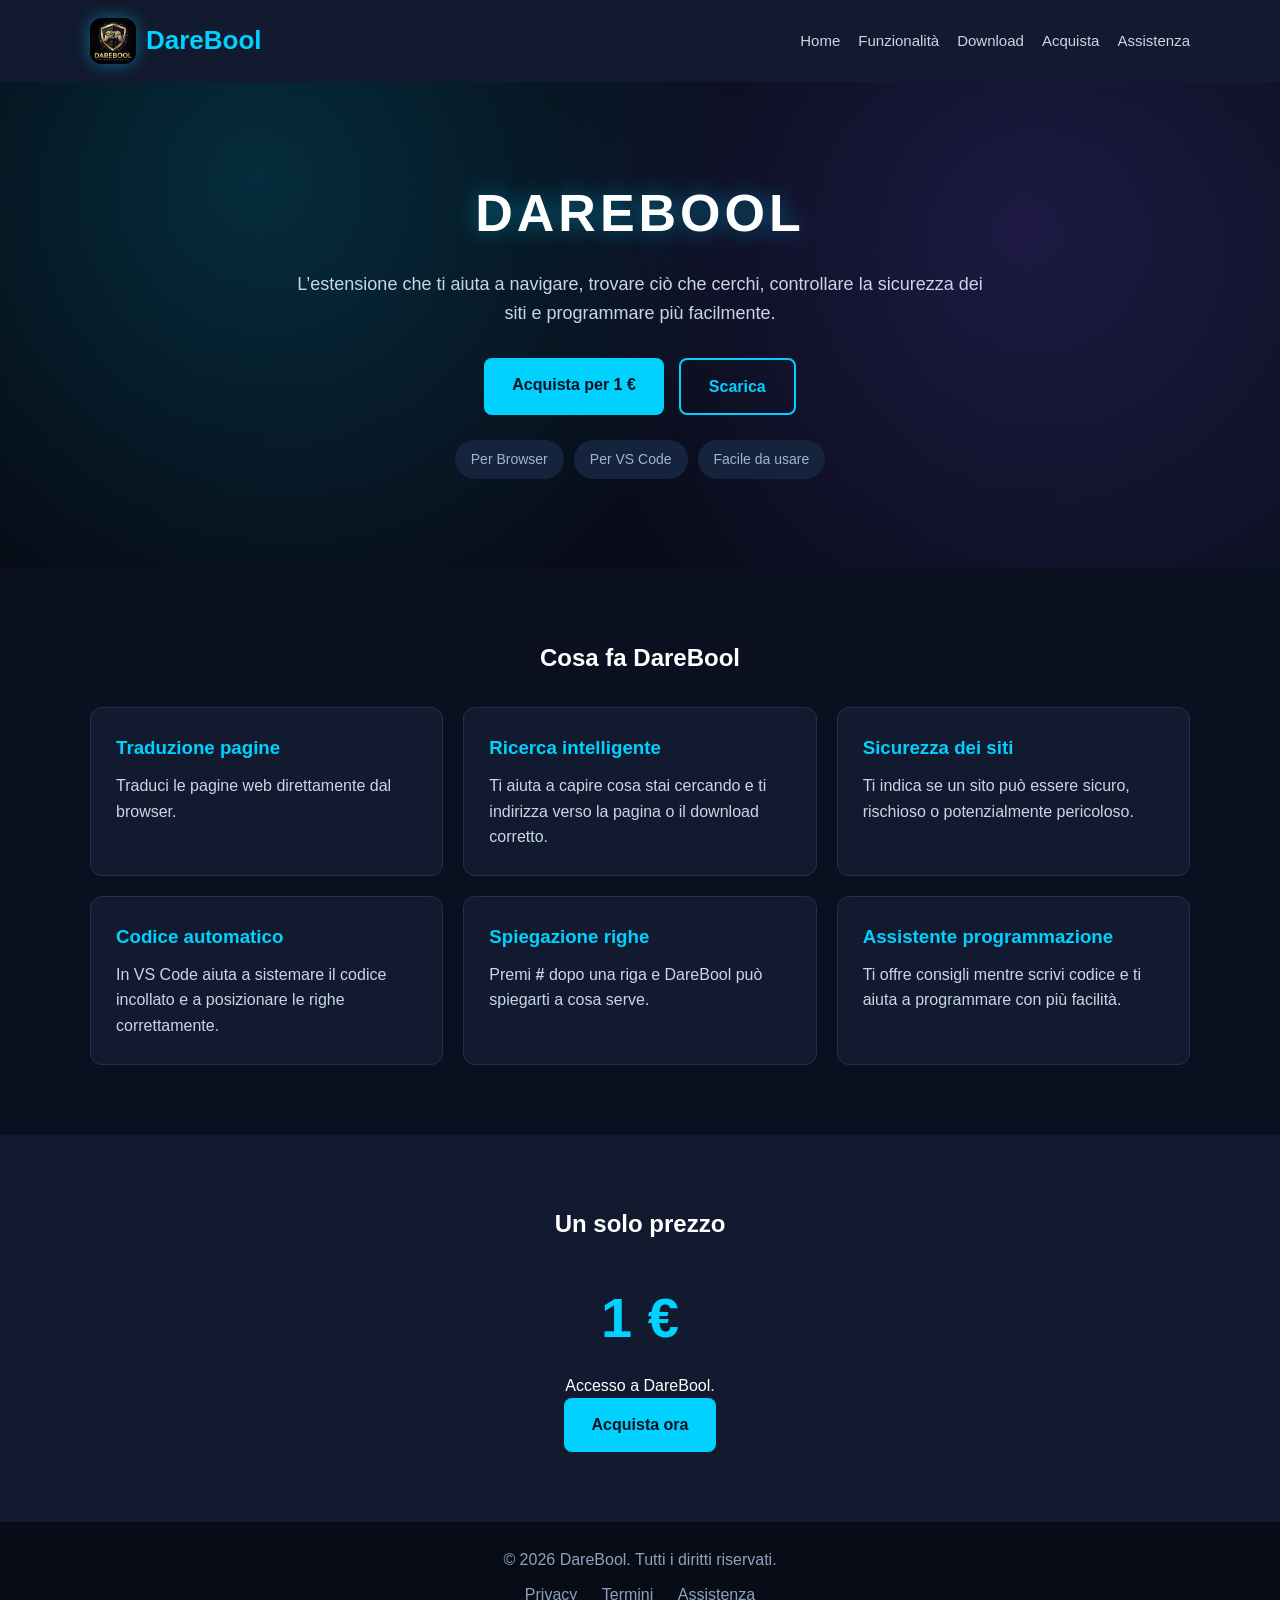
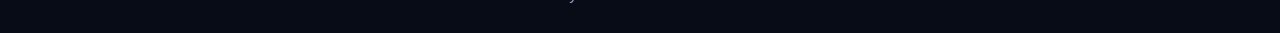
<file: index.html>
<!DOCTYPE html>
<html lang="it">
<head>
  <meta charset="UTF-8">
  <meta name="viewport" content="width=device-width, initial-scale=1.0">
  <title>DareBool — Estensione per Browser e VS Code</title>
  <link rel="stylesheet" href="assets/css/style.css">
</head>
<body>

  <header class="header">
    <div class="container">
      <a href="index.html" class="logo">
        <img src="assets/images/logo.svg" alt="Logo DareBool" class="logo-image">
        <span>Dare<span>Bool</span></span>
      </a>

      <nav class="nav">
        <a href="index.html">Home</a>
        <a href="funzionalita.html">Funzionalità</a>
        <a href="download.html">Download</a>
        <a href="acquista.html">Acquista</a>
        <a href="assistenza.html">Assistenza</a>
      </nav>
    </div>
  </header>

  <section class="hero">
    <div class="container">
      <h1>DAREBOOL</h1>

      <p class="subtitle">
        L’estensione che ti aiuta a navigare, trovare ciò che cerchi,
        controllare la sicurezza dei siti e programmare più facilmente.
      </p>

      <div class="buttons">
        <a href="acquista.html" class="button primary">Acquista per 1 €</a>
        <a href="download.html" class="button secondary">Scarica</a>
      </div>

      <div class="badges">
        <span>Per Browser</span>
        <span>Per VS Code</span>
        <span>Facile da usare</span>
      </div>
    </div>
  </section>

  <section class="features">
    <div class="container">
      <h2>Cosa fa DareBool</h2>

      <div class="cards">

        <div class="card">
          <h3>Traduzione pagine</h3>
          <p>Traduci le pagine web direttamente dal browser.</p>
        </div>

        <div class="card">
          <h3>Ricerca intelligente</h3>
          <p>Ti aiuta a capire cosa stai cercando e ti indirizza verso la pagina o il download corretto.</p>
        </div>

        <div class="card">
          <h3>Sicurezza dei siti</h3>
          <p>Ti indica se un sito può essere sicuro, rischioso o potenzialmente pericoloso.</p>
        </div>

        <div class="card">
          <h3>Codice automatico</h3>
          <p>In VS Code aiuta a sistemare il codice incollato e a posizionare le righe correttamente.</p>
        </div>

        <div class="card">
          <h3>Spiegazione righe</h3>
          <p>Premi <strong>#</strong> dopo una riga e DareBool può spiegarti a cosa serve.</p>
        </div>

        <div class="card">
          <h3>Assistente programmazione</h3>
          <p>Ti offre consigli mentre scrivi codice e ti aiuta a programmare con più facilità.</p>
        </div>

      </div>
    </div>
  </section>

  <section class="price">
    <div class="container">
      <h2>Un solo prezzo</h2>
      <p class="big-price">1 €</p>
      <p>Accesso a DareBool.</p>
      <a href="acquista.html" class="button primary">Acquista ora</a>
    </div>
  </section>

  <footer class="footer">
    <div class="container">
      <p>© 2026 DareBool. Tutti i diritti riservati.</p>

      <div class="footer-links">
        <a href="privacy.html">Privacy</a>
        <a href="termini.html">Termini</a>
        <a href="assistenza.html">Assistenza</a>
      </div>
    </div>
  </footer>

</body>
</html>
</file>
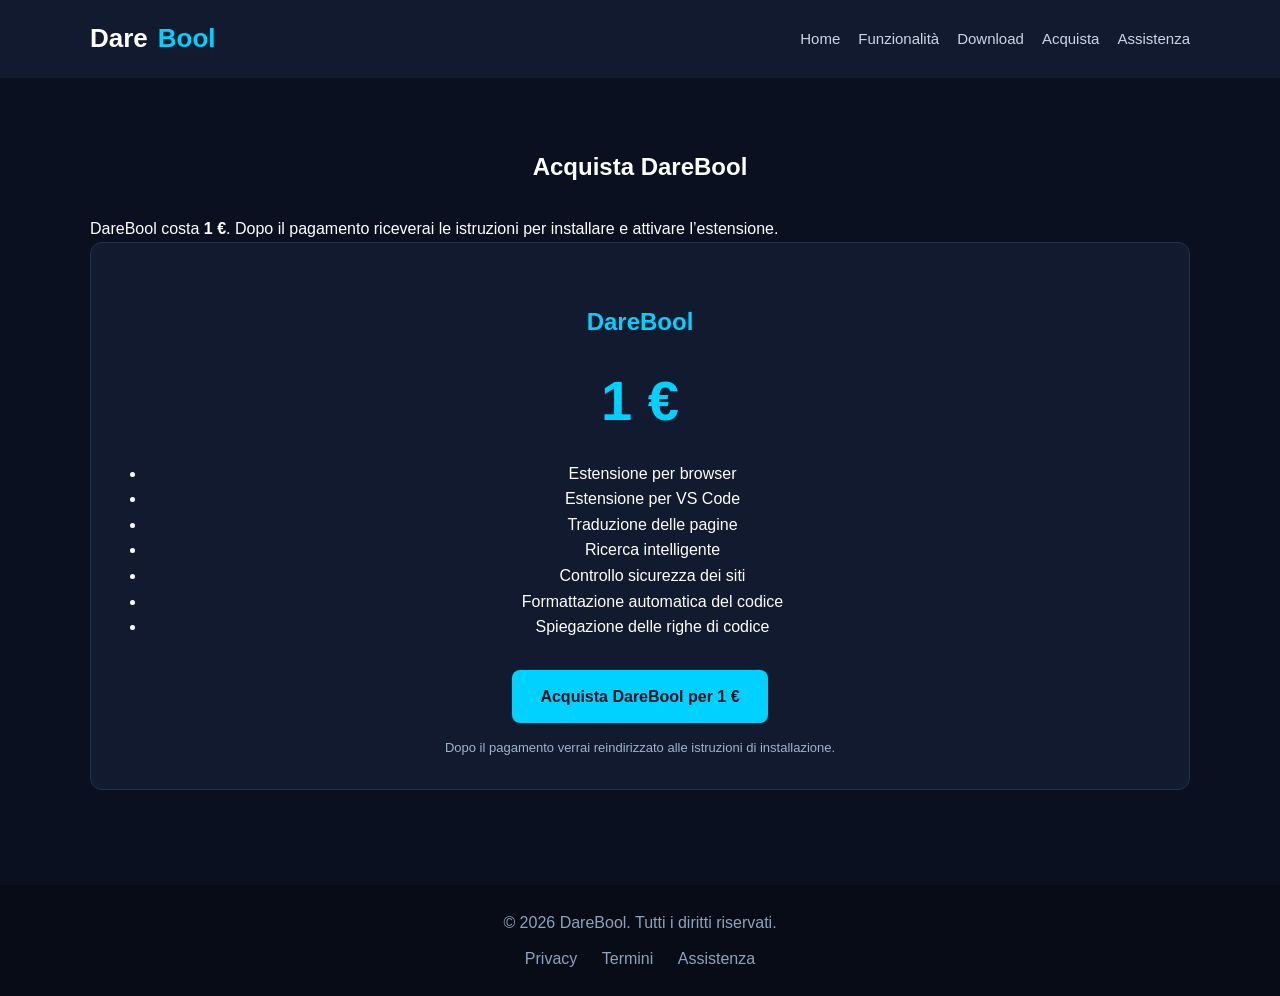
<file: acquista.html>
<!DOCTYPE html>
<html lang="it">
<head>
  <meta charset="UTF-8">
  <meta name="viewport" content="width=device-width, initial-scale=1.0">
  <title>Acquista DareBool</title>
  <link rel="stylesheet" href="assets/css/style.css">
</head>
<body>

  <header class="header">
    <div class="container">
      <a href="index.html" class="logo">Dare<span>Bool</span></a>
      <nav class="nav">
        <a href="index.html">Home</a>
        <a href="funzionalita.html">Funzionalità</a>
        <a href="download.html">Download</a>
        <a href="acquista.html">Acquista</a>
        <a href="assistenza.html">Assistenza</a>
      </nav>
    </div>
  </header>

  <section class="page">
    <div class="container">
      <h1>Acquista DareBool</h1>

      <p>
        DareBool costa <strong>1 €</strong>.
        Dopo il pagamento riceverai le istruzioni per installare e attivare l’estensione.
      </p>

      <div class="buy-box">
        <h2>DareBool</h2>
        <p class="big-price">1 €</p>

        <ul>
          <li>Estensione per browser</li>
          <li>Estensione per VS Code</li>
          <li>Traduzione delle pagine</li>
          <li>Ricerca intelligente</li>
          <li>Controllo sicurezza dei siti</li>
          <li>Formattazione automatica del codice</li>
          <li>Spiegazione delle righe di codice</li>
        </ul>

        <a href="https://buy.stripe.com/INSERISCI_QUI_IL_TUO_LINK" class="button primary">
          Acquista DareBool per 1 €
        </a>

        <p class="small">
          Dopo il pagamento verrai reindirizzato alle istruzioni di installazione.
        </p>
      </div>
    </div>
  </section>

  <footer class="footer">
    <div class="container">
      <p>© 2026 DareBool. Tutti i diritti riservati.</p>

      <div class="footer-links">
        <a href="privacy.html">Privacy</a>
        <a href="termini.html">Termini</a>
        <a href="assistenza.html">Assistenza</a>
      </div>
    </div>
  </footer>

</body>
</html>
</file>
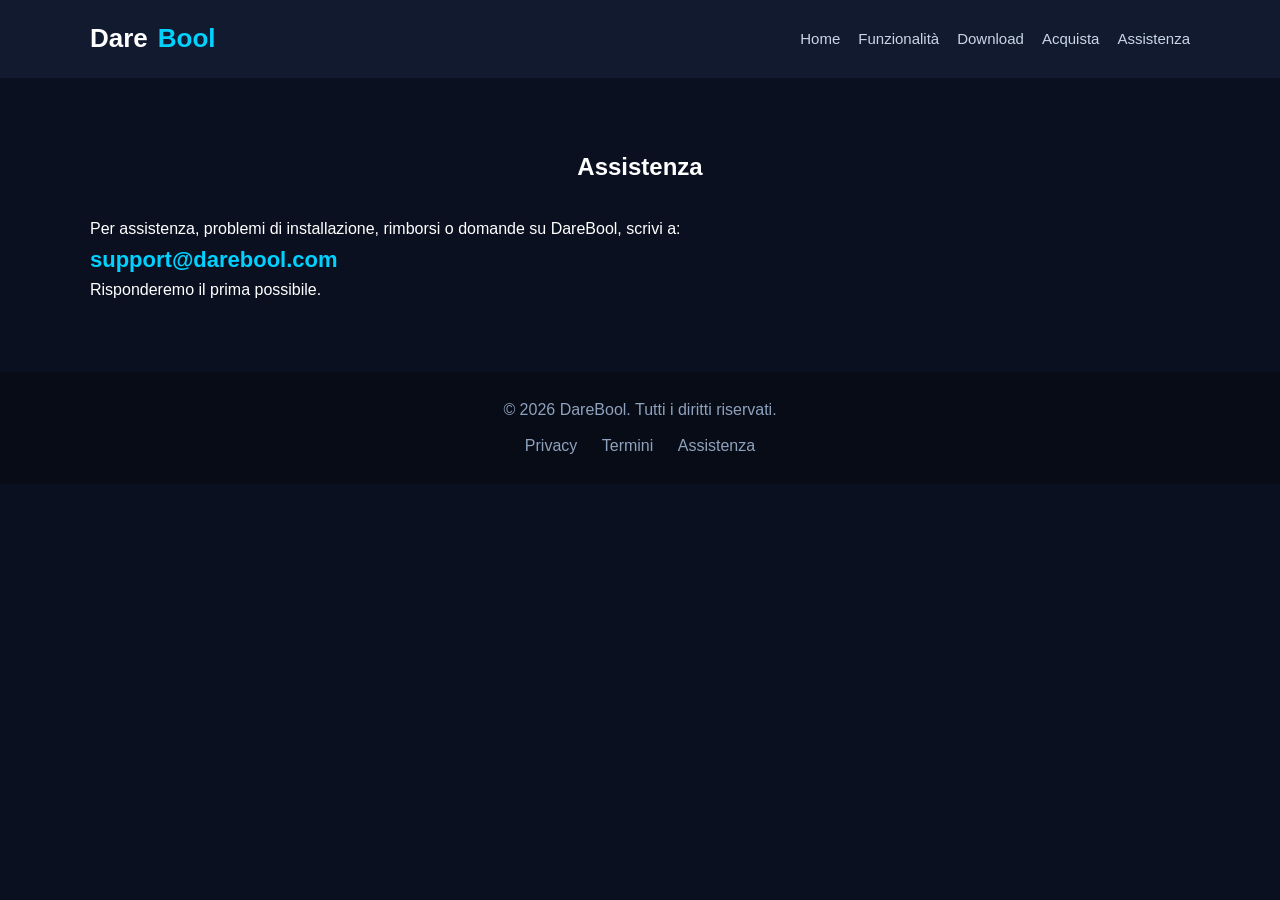
<file: assistenza.html>
<!DOCTYPE html>
<html lang="it">
<head>
  <meta charset="UTF-8">
  <meta name="viewport" content="width=device-width, initial-scale=1.0">
  <title>Assistenza — DareBool</title>
  <link rel="stylesheet" href="assets/css/style.css">
</head>
<body>

  <header class="header">
    <div class="container">
      <a href="index.html" class="logo">Dare<span>Bool</span></a>

      <nav class="nav">
        <a href="index.html">Home</a>
        <a href="funzionalita.html">Funzionalità</a>
        <a href="download.html">Download</a>
        <a href="acquista.html">Acquista</a>
        <a href="assistenza.html">Assistenza</a>
      </nav>
    </div>
  </header>

  <section class="page">
    <div class="container">
      <h1>Assistenza</h1>

      <p>
        Per assistenza, problemi di installazione, rimborsi o domande su DareBool,
        scrivi a:
      </p>

      <p class="email">support@darebool.com</p>

      <p>
        Risponderemo il prima possibile.
      </p>
    </div>
  </section>

  <footer class="footer">
    <div class="container">
      <p>© 2026 DareBool. Tutti i diritti riservati.</p>

      <div class="footer-links">
        <a href="privacy.html">Privacy</a>
        <a href="termini.html">Termini</a>
        <a href="assistenza.html">Assistenza</a>
      </div>
    </div>
  </footer>

</body>
</html>
</file>
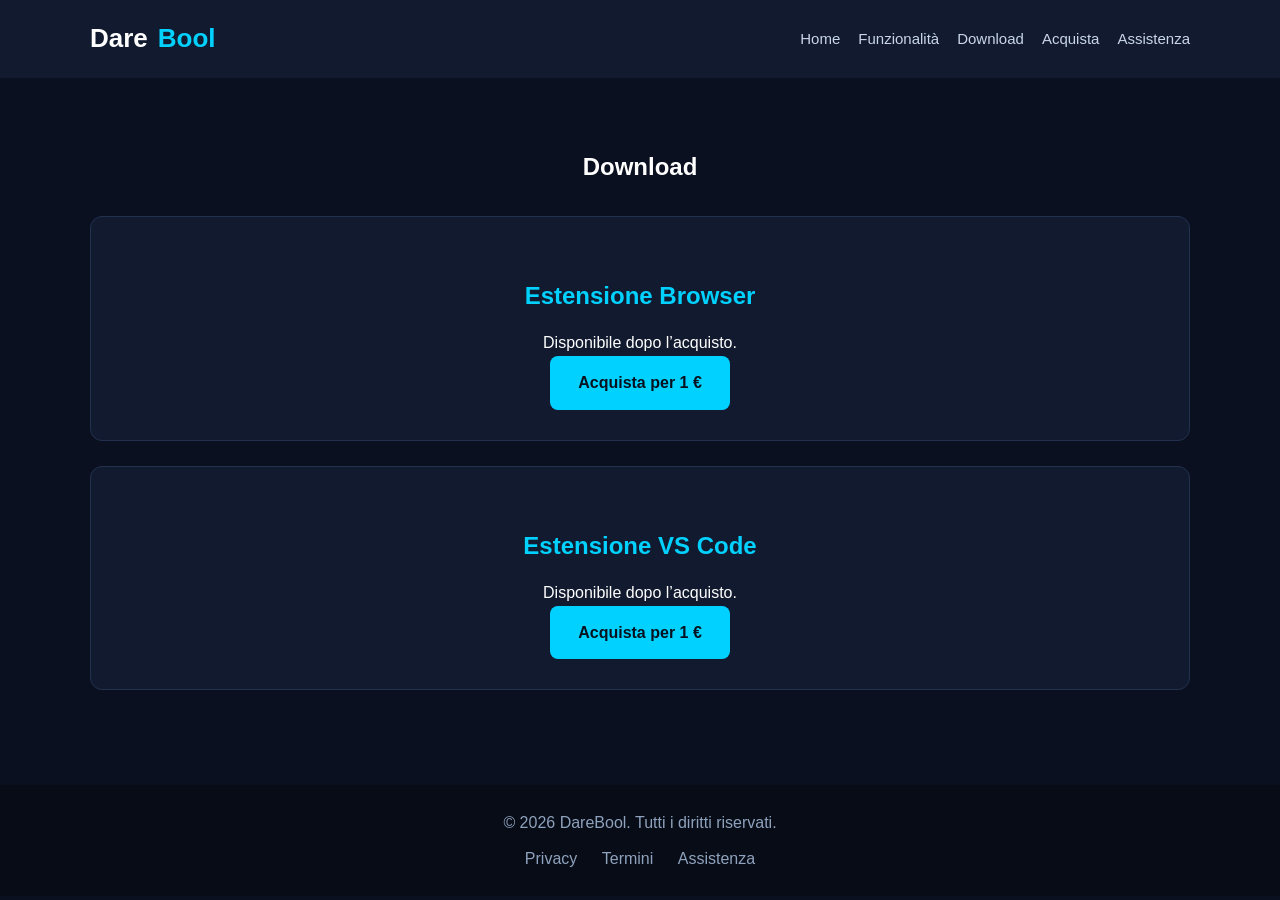
<file: download.html>
<!DOCTYPE html>
<html lang="it">
<head>
  <meta charset="UTF-8">
  <meta name="viewport" content="width=device-width, initial-scale=1.0">
  <title>Download — DareBool</title>
  <link rel="stylesheet" href="assets/css/style.css">
</head>
<body>

  <header class="header">
    <div class="container">
      <a href="index.html" class="logo">Dare<span>Bool</span></a>

      <nav class="nav">
        <a href="index.html">Home</a>
        <a href="funzionalita.html">Funzionalità</a>
        <a href="download.html">Download</a>
        <a href="acquista.html">Acquista</a>
        <a href="assistenza.html">Assistenza</a>
      </nav>
    </div>
  </header>

  <section class="page">
    <div class="container">
      <h1>Download</h1>

      <div class="download-box">
        <h2>Estensione Browser</h2>
        <p>Disponibile dopo l’acquisto.</p>
        <a href="acquista.html" class="button primary">Acquista per 1 €</a>
      </div>

      <div class="download-box">
        <h2>Estensione VS Code</h2>
        <p>Disponibile dopo l’acquisto.</p>
        <a href="acquista.html" class="button primary">Acquista per 1 €</a>
      </div>
    </div>
  </section>

  <footer class="footer">
    <div class="container">
      <p>© 2026 DareBool. Tutti i diritti riservati.</p>

      <div class="footer-links">
        <a href="privacy.html">Privacy</a>
        <a href="termini.html">Termini</a>
        <a href="assistenza.html">Assistenza</a>
      </div>
    </div>
  </footer>

</body>
</html>
</file>
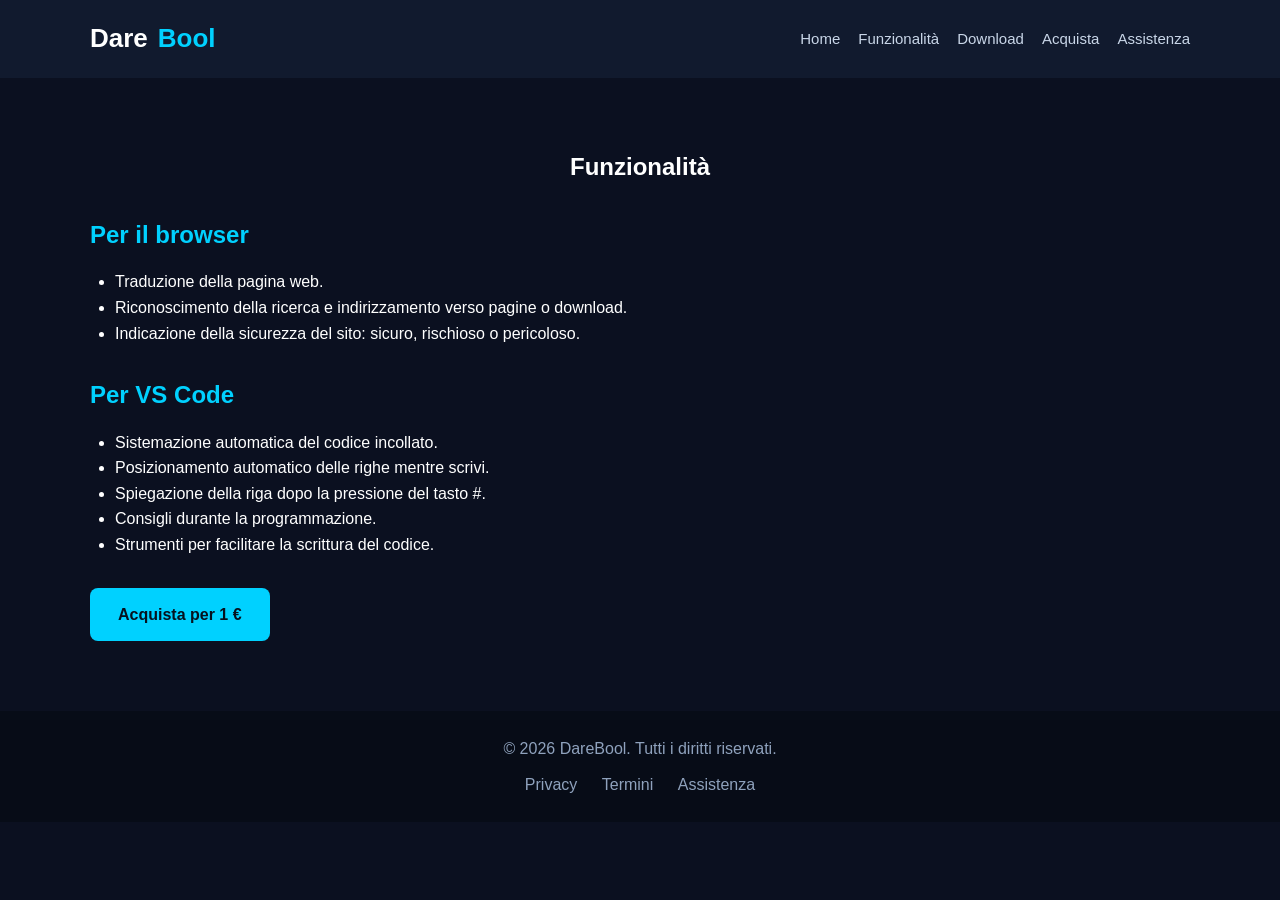
<file: funzionalita.html>
<!DOCTYPE html>
<html lang="it">
<head>
  <meta charset="UTF-8">
  <meta name="viewport" content="width=device-width, initial-scale=1.0">
  <title>Funzionalità — DareBool</title>
  <link rel="stylesheet" href="assets/css/style.css">
</head>
<body>

  <header class="header">
    <div class="container">
      <a href="index.html" class="logo">Dare<span>Bool</span></a>

      <nav class="nav">
        <a href="index.html">Home</a>
        <a href="funzionalita.html">Funzionalità</a>
        <a href="download.html">Download</a>
        <a href="acquista.html">Acquista</a>
        <a href="assistenza.html">Assistenza</a>
      </nav>
    </div>
  </header>

  <section class="page">
    <div class="container">
      <h1>Funzionalità</h1>

      <h2>Per il browser</h2>

      <ul>
        <li>Traduzione della pagina web.</li>
        <li>Riconoscimento della ricerca e indirizzamento verso pagine o download.</li>
        <li>Indicazione della sicurezza del sito: sicuro, rischioso o pericoloso.</li>
      </ul>

      <h2>Per VS Code</h2>

      <ul>
        <li>Sistemazione automatica del codice incollato.</li>
        <li>Posizionamento automatico delle righe mentre scrivi.</li>
        <li>Spiegazione della riga dopo la pressione del tasto #.</li>
        <li>Consigli durante la programmazione.</li>
        <li>Strumenti per facilitare la scrittura del codice.</li>
      </ul>

      <a href="acquista.html" class="button primary">Acquista per 1 €</a>
    </div>
  </section>

  <footer class="footer">
    <div class="container">
      <p>© 2026 DareBool. Tutti i diritti riservati.</p>

      <div class="footer-links">
        <a href="privacy.html">Privacy</a>
        <a href="termini.html">Termini</a>
        <a href="assistenza.html">Assistenza</a>
      </div>
    </div>
  </footer>

</body>
</html>
</file>
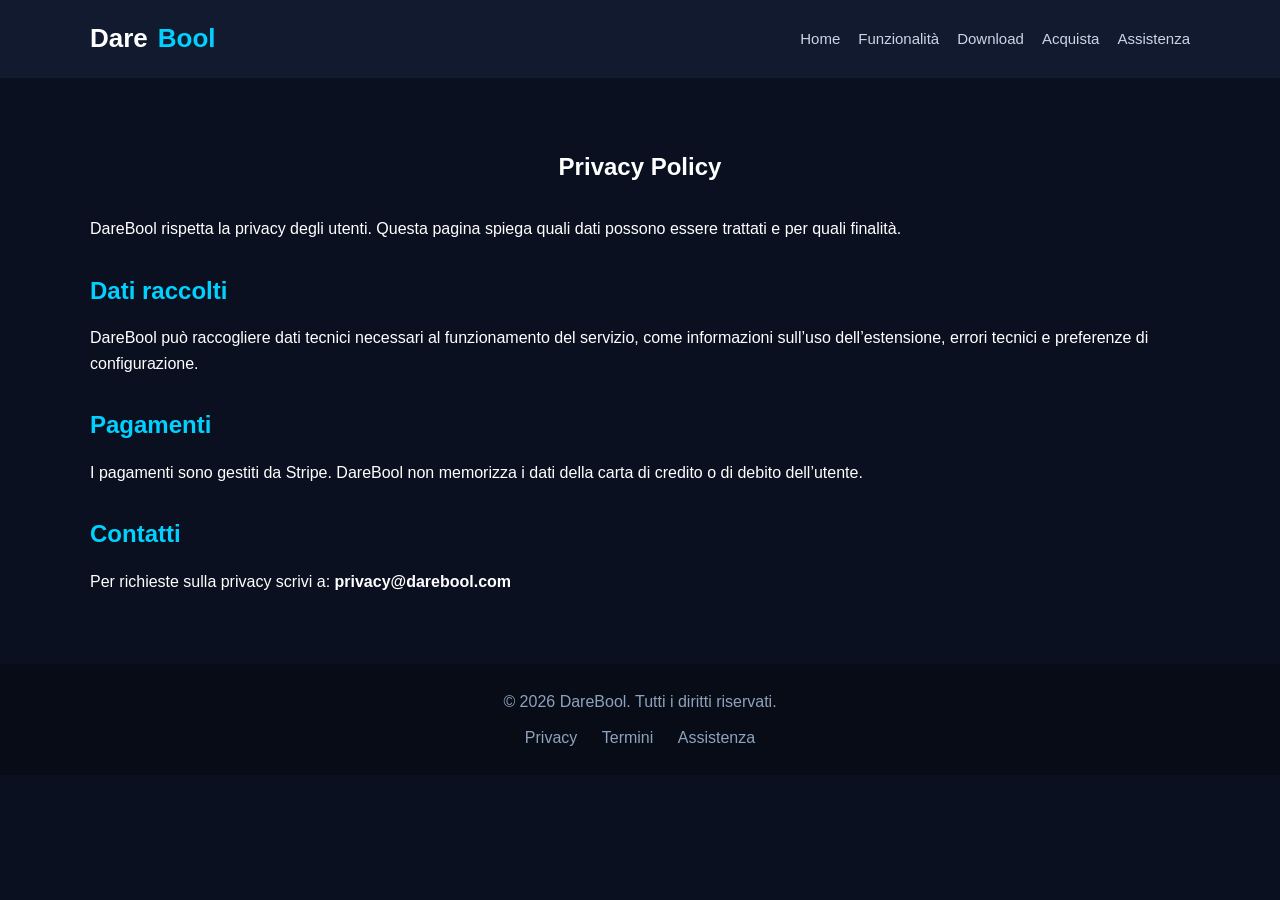
<file: privacy.html>
<!DOCTYPE html>
<html lang="it">
<head>
  <meta charset="UTF-8">
  <meta name="viewport" content="width=device-width, initial-scale=1.0">
  <title>Privacy — DareBool</title>
  <link rel="stylesheet" href="assets/css/style.css">
</head>
<body>

  <header class="header">
    <div class="container">
      <a href="index.html" class="logo">Dare<span>Bool</span></a>

      <nav class="nav">
        <a href="index.html">Home</a>
        <a href="funzionalita.html">Funzionalità</a>
        <a href="download.html">Download</a>
        <a href="acquista.html">Acquista</a>
        <a href="assistenza.html">Assistenza</a>
      </nav>
    </div>
  </header>

  <section class="page">
    <div class="container">
      <h1>Privacy Policy</h1>

      <p>
        DareBool rispetta la privacy degli utenti. Questa pagina spiega quali dati
        possono essere trattati e per quali finalità.
      </p>

      <h2>Dati raccolti</h2>
      <p>
        DareBool può raccogliere dati tecnici necessari al funzionamento del servizio,
        come informazioni sull’uso dell’estensione, errori tecnici e preferenze di
        configurazione.
      </p>

      <h2>Pagamenti</h2>
      <p>
        I pagamenti sono gestiti da Stripe. DareBool non memorizza i dati della carta
        di credito o di debito dell’utente.
      </p>

      <h2>Contatti</h2>
      <p>
        Per richieste sulla privacy scrivi a:
        <strong>privacy@darebool.com</strong>
      </p>
    </div>
  </section>

  <footer class="footer">
    <div class="container">
      <p>© 2026 DareBool. Tutti i diritti riservati.</p>

      <div class="footer-links">
        <a href="privacy.html">Privacy</a>
        <a href="termini.html">Termini</a>
        <a href="assistenza.html">Assistenza</a>
      </div>
    </div>
  </footer>

</body>
</html>
</file>
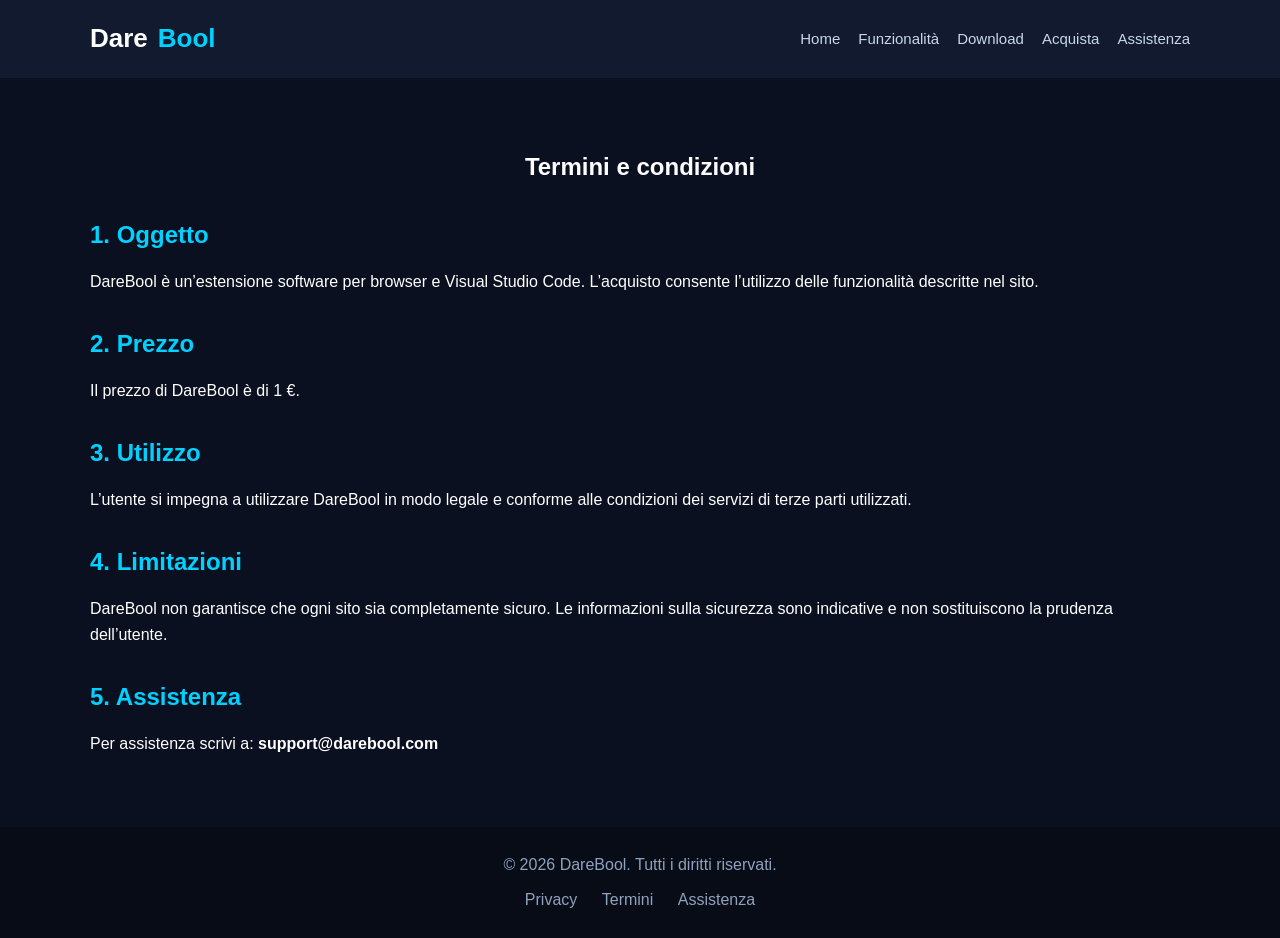
<file: termini.html>
<!DOCTYPE html>
<html lang="it">
<head>
  <meta charset="UTF-8">
  <meta name="viewport" content="width=device-width, initial-scale=1.0">
  <title>Termini e condizioni — DareBool</title>
  <link rel="stylesheet" href="assets/css/style.css">
</head>
<body>

  <header class="header">
    <div class="container">
      <a href="index.html" class="logo">Dare<span>Bool</span></a>

      <nav class="nav">
        <a href="index.html">Home</a>
        <a href="funzionalita.html">Funzionalità</a>
        <a href="download.html">Download</a>
        <a href="acquista.html">Acquista</a>
        <a href="assistenza.html">Assistenza</a>
      </nav>
    </div>
  </header>

  <section class="page">
    <div class="container">
      <h1>Termini e condizioni</h1>

      <h2>1. Oggetto</h2>
      <p>
        DareBool è un’estensione software per browser e Visual Studio Code.
        L’acquisto consente l’utilizzo delle funzionalità descritte nel sito.
      </p>

      <h2>2. Prezzo</h2>
      <p>
        Il prezzo di DareBool è di 1 €.
      </p>

      <h2>3. Utilizzo</h2>
      <p>
        L’utente si impegna a utilizzare DareBool in modo legale e conforme
        alle condizioni dei servizi di terze parti utilizzati.
      </p>

      <h2>4. Limitazioni</h2>
      <p>
        DareBool non garantisce che ogni sito sia completamente sicuro.
        Le informazioni sulla sicurezza sono indicative e non sostituiscono
        la prudenza dell’utente.
      </p>

      <h2>5. Assistenza</h2>
      <p>
        Per assistenza scrivi a:
        <strong>support@darebool.com</strong>
      </p>
    </div>
  </section>

  <footer class="footer">
    <div class="container">
      <p>© 2026 DareBool. Tutti i diritti riservati.</p>

      <div class="footer-links">
        <a href="privacy.html">Privacy</a>
        <a href="termini.html">Termini</a>
        <a href="assistenza.html">Assistenza</a>
      </div>
    </div>
  </footer>

</body>
</html>
</file>
<file: assets/css/style.css>
* {
  margin: 0;
  padding: 0;
  box-sizing: border-box;
}

body {
  font-family: Arial, Helvetica, sans-serif;
  background: #0b1020;
  color: #ffffff;
  line-height: 1.6;
}

.container {
  width: 90%;
  max-width: 1100px;
  margin: 0 auto;
}

.header {
  background: #111a2e;
  padding: 18px 0;
}

.header .container {
  display: flex;
  justify-content: space-between;
  align-items: center;
  flex-wrap: wrap;
  gap: 15px;
}

.logo {
  display: flex;
  align-items: center;
  gap: 10px;
  color: #ffffff;
  text-decoration: none;
  font-size: 26px;
  font-weight: bold;
}

.logo span {
  color: #00d1ff;
}

.logo-image {
  width: 46px;
  height: 46px;
  border-radius: 12px;
  object-fit: cover;
  box-shadow: 0 0 16px rgba(0, 209, 255, 0.45);
}

.nav {
  display: flex;
  gap: 18px;
  flex-wrap: wrap;
}

.nav a {
  color: #c9d6e8;
  text-decoration: none;
  font-size: 15px;
}

.nav a:hover {
  color: #00d1ff;
}

.hero {
  padding: 90px 0;
  text-align: center;
  background:
    radial-gradient(circle at 20% 20%, rgba(0, 209, 255, 0.18), transparent 45%),
    radial-gradient(circle at 80% 30%, rgba(120, 80, 255, 0.18), transparent 45%),
    linear-gradient(135deg, #05070f, #0b1020);
}

.hero h1 {
  font-size: 52px;
  margin-bottom: 15px;
  letter-spacing: 4px;
  text-shadow: 0 0 22px rgba(0, 209, 255, 0.45);
}

.subtitle {
  max-width: 700px;
  margin: 0 auto 30px;
  color: #c9d6e8;
  font-size: 18px;
}

.buttons {
  display: flex;
  justify-content: center;
  gap: 15px;
  flex-wrap: wrap;
  margin-bottom: 25px;
}

.button {
  display: inline-block;
  padding: 14px 28px;
  border-radius: 8px;
  text-decoration: none;
  font-weight: bold;
}

.primary {
  background: #00d1ff;
  color: #06121f;
}

.secondary {
  background: transparent;
  color: #00d1ff;
  border: 2px solid #00d1ff;
}

.badges {
  display: flex;
  justify-content: center;
  gap: 10px;
  flex-wrap: wrap;
}

.badges span {
  background: #16233d;
  padding: 8px 16px;
  border-radius: 20px;
  font-size: 14px;
  color: #9fb4d0;
}

.features {
  padding: 70px 0;
}

.features h2,
.page h1,
.price h2 {
  text-align: center;
  margin-bottom: 30px;
}

.cards {
  display: grid;
  grid-template-columns: repeat(auto-fit, minmax(280px, 1fr));
  gap: 20px;
}

.card {
  background: #111a2e;
  padding: 25px;
  border-radius: 12px;
  border: 1px solid #22314f;
}

.card h3 {
  color: #00d1ff;
  margin-bottom: 10px;
}

.card p {
  color: #c9d6e8;
}

.price {
  padding: 70px 0;
  text-align: center;
  background: #111a2e;
}

.big-price {
  font-size: 56px;
  font-weight: bold;
  color: #00d1ff;
  margin: 10px 0;
}

.page {
  padding: 70px 0;
}

.page h2 {
  margin: 30px 0 15px;
  color: #00d1ff;
}

.page ul {
  margin: 15px 0 30px 25px;
}

.buy-box,
.download-box {
  background: #111a2e;
  border: 1px solid #22314f;
  border-radius: 12px;
  padding: 30px;
  margin-bottom: 25px;
  text-align: center;
}

.download-box h2 {
  color: #00d1ff;
}

.email {
  font-size: 22px;
  color: #00d1ff;
  font-weight: bold;
}

.small {
  margin-top: 15px;
  font-size: 13px;
  color: #9fb4d0;
}

.footer {
  background: #070c17;
  padding: 25px 0;
  text-align: center;
  color: #8fa2bd;
}

.footer-links {
  margin-top: 10px;
}

.footer-links a {
  color: #8fa2bd;
  text-decoration: none;
  margin: 0 10px;
}

.footer-links a:hover {
  color: #00d1ff;
}

@media (max-width: 700px) {
  .hero h1 {
    font-size: 36px;
  }

  .header .container {
    justify-content: center;
    text-align: center;
  }

  .nav {
    justify-content: center;
  }

  .logo {
    justify-content: center;
  }
}
</file>
